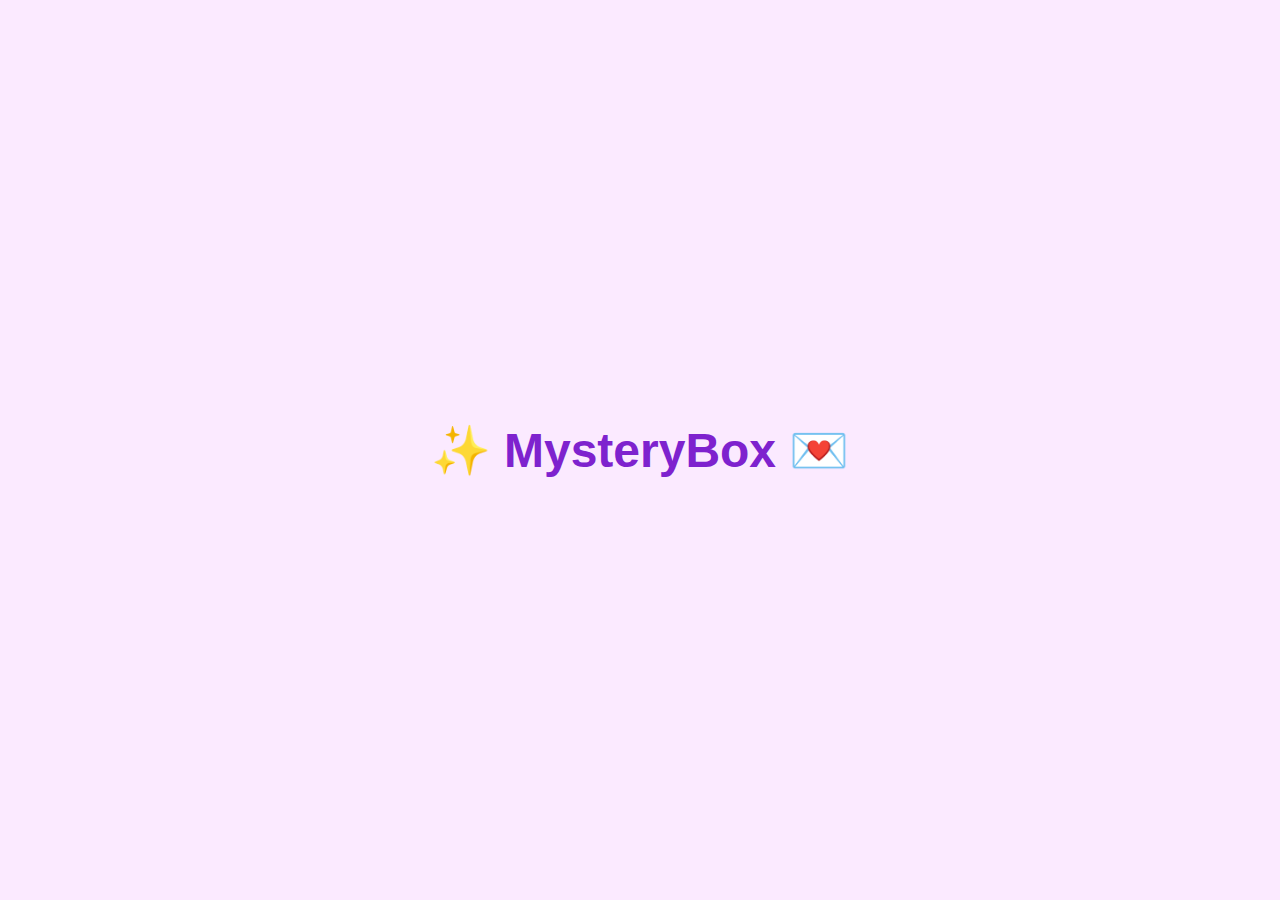
<file: index.html>
<!-- index.html -->
<!DOCTYPE html>
<html lang="en">
<head>
  <meta charset="UTF-8" />
  <meta name="viewport" content="width=device-width, initial-scale=1.0" />
  <title>MysteryBox 💌</title>
  <style>
    body {
      margin: 0;
      background: #fbeaff;
      display: flex;
      justify-content: center;
      align-items: center;
      height: 100vh;
      flex-direction: column;
      font-family: 'Segoe UI', sans-serif;
      animation: fadeOut 1s ease-in-out 2s forwards;
    }

    .logo {
      font-size: 3rem;
      font-weight: bold;
      color: #7e22ce;
      animation: popIn 1s ease-in-out;
    }

    @keyframes popIn {
      0% {
        transform: scale(0.5);
        opacity: 0;
      }
      100% {
        transform: scale(1);
        opacity: 1;
      }
    }

    @keyframes fadeOut {
      to {
        opacity: 0;
        visibility: hidden;
      }
    }
  </style>
  <script>
    // Redirect after 2.5 seconds
    setTimeout(() => {
      window.location.href = "landing.html";
    }, 2500);
  </script>
</head>
<body>
  <div class="logo">✨ MysteryBox 💌</div>
</body>
</html>
</file>
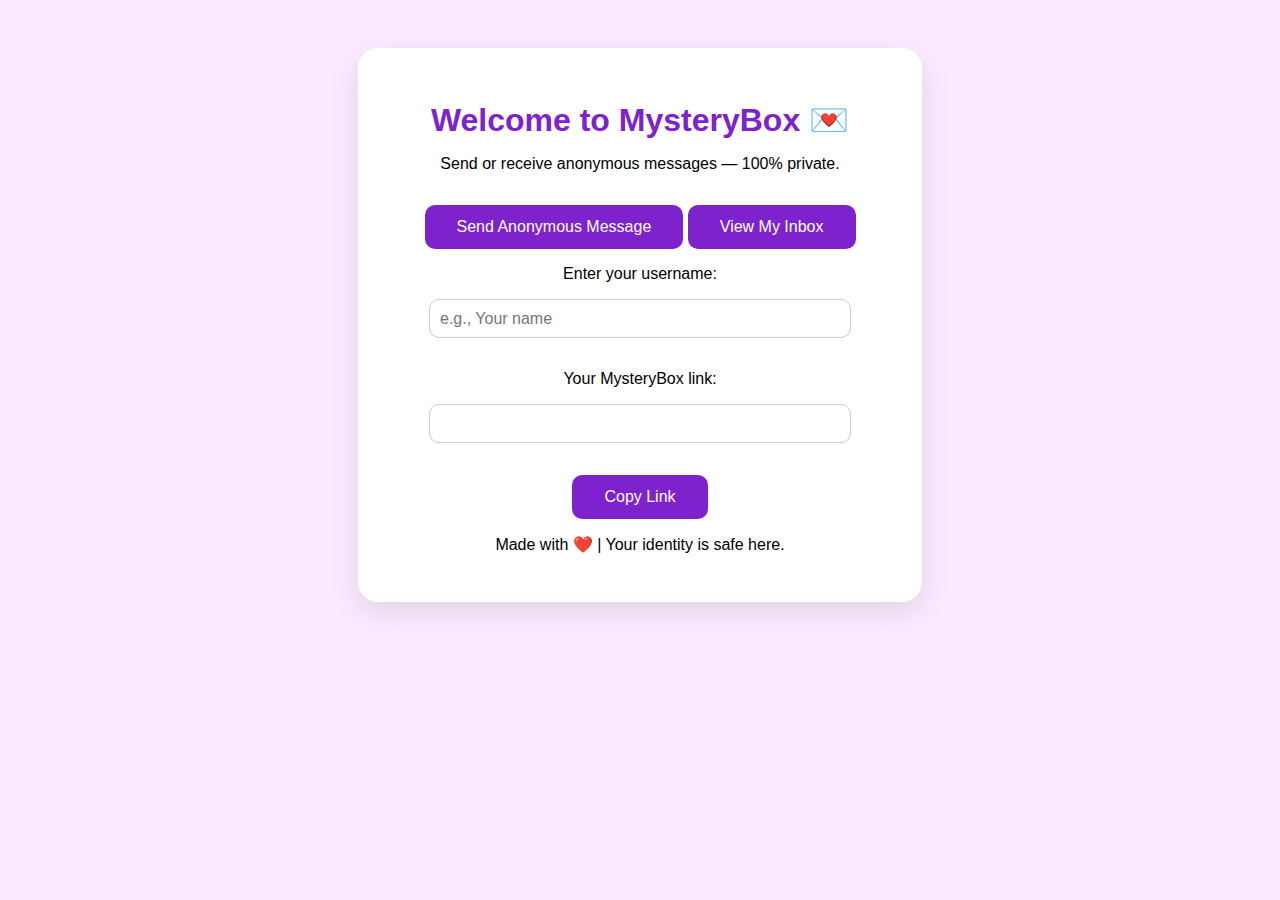
<file: landing.html>
<!DOCTYPE html>
<html lang="en">
<head>
  <meta charset="UTF-8" />
  <meta name="viewport" content="width=device-width, initial-scale=1.0"/>
  <title>Welcome to MysteryBox 💌</title>
  <link rel="stylesheet" href="style.css" />
</head>
<body>
  <div class="landing">
    <h1>Welcome to MysteryBox 💌</h1>
    <p>Send or receive anonymous messages — 100% private.</p>

    <button class="cta-btn" onclick="window.location.href='msg.html'">
      Send Anonymous Message
    </button>

    <button class="cta-btn" onclick="window.location.href='inbox.html'">
      View My Inbox
    </button>

    <div class="copy-link-box">
      <p>Enter your username:</p>
      <input type="text" id="usernameInput" placeholder="e.g., Your name" />
      <p>Your MysteryBox link:</p>
      <input type="text" id="myLink" readonly />
      <button onclick="copyLink()">Copy Link</button>
      <span id="copyStatus"></span>
    </div>

    <div class="footer">
      <p>Made with ❤️ | Your identity is safe here.</p>
    </div>
  </div>

  <script>
    const usernameInput = document.getElementById("usernameInput");
    const myLinkInput = document.getElementById("myLink");

    usernameInput.addEventListener("input", () => {
      const username = usernameInput.value.trim();
      if (username !== "") {
        myLinkInput.value = `${window.location.origin}/msg.html?key=${encodeURIComponent(username)}`;
      } else {
        myLinkInput.value = "";
      }
    });

    function copyLink() {
      if (myLinkInput.value !== "") {
        myLinkInput.select();
        myLinkInput.setSelectionRange(0, 99999);
        document.execCommand("copy");
        document.getElementById("copyStatus").innerText = "Link copied!";
        setTimeout(() => {
          document.getElementById("copyStatus").innerText = "";
        }, 2000);
      }
    }
  </script>
</body>
</html>
</file>
<file: style.css>
body {
  background: #fbeaff;
  font-family: 'Segoe UI', sans-serif;
  margin: 0;
  padding: 0;
}

.container, .landing {
  background: #fff;
  padding: 2rem;
  border-radius: 20px;
  box-shadow: 0 10px 30px rgba(0,0,0,0.1);
  text-align: center;
  width: 90%;
  max-width: 500px;
  margin: 3rem auto;
}

h1 {
  margin-bottom: 1rem;
  color: #7e22ce;
}

textarea {
  width: 100%;
  height: 120px;
  padding: 1rem;
  font-size: 1rem;
  border-radius: 12px;
  border: 1px solid #ccc;
  resize: none;
  outline: none;
}

button {
  margin-top: 1rem;
  padding: 0.8rem 2rem;
  font-size: 1rem;
  background: #7e22ce;
  color: #fff;
  border: none;
  border-radius: 10px;
  cursor: pointer;
  transition: 0.3s;
}

button:hover {
  background: #5b16a5;
}

input[type="text"] {
  width: 80%;
  padding: 0.6rem;
  border-radius: 10px;
  border: 1px solid #ccc;
  margin-bottom: 1rem;
  font-size: 1rem;
}

#messageList {
  text-align: left;
  padding: 0;
  list-style-type: none;
  margin-top: 1rem;
}

#messageList li {
  background: #f3e8ff;
  padding: 0.8rem;
  border-radius: 10px;
  margin-bottom: 0.6rem;
}

#statusMsg {
  margin-top: 1rem;
  font-size: 0.9rem;
}
</file>
